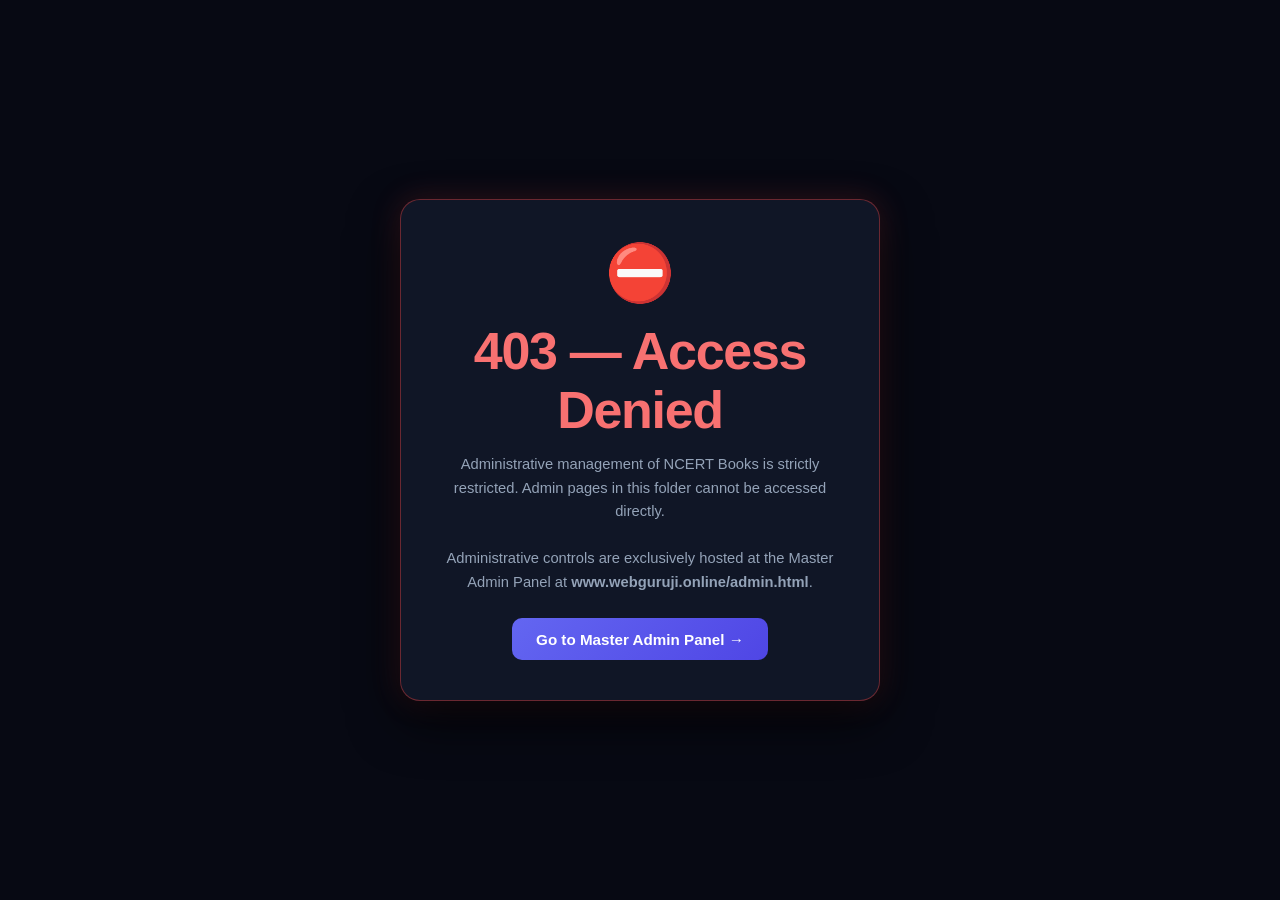
<file: adminbooks.html>
<!DOCTYPE html>
<html lang="en">
<head>
  <meta name="google-adsense-account" content="ca-pub-7706204118195419">
  <script async src="https://pagead2.googlesyndication.com/pagead/js/adsbygoogle.js?client=ca-pub-7706204118195419" crossorigin="anonymous"></script>

  <script src="error-shield.js"></script>

  <meta charset="UTF-8">
  <meta name="robots" content="noindex, nofollow, noarchive, nosnippet">
  <meta name="viewport" content="width=device-width, initial-scale=1.0">
  <title>403 Access Denied — HarshGuruJi</title>
  <style>
    * { margin: 0; padding: 0; box-sizing: border-box; }
    body {
      background: #070913;
      color: #f8fafc;
      font-family: -apple-system, BlinkMacSystemFont, 'Segoe UI', Roboto, sans-serif;
      min-height: 100vh;
      display: flex;
      align-items: center;
      justify-content: center;
      padding: 1.5rem;
      text-align: center;
    }
    .denied-card {
      background: rgba(17, 24, 39, 0.95);
      border: 1px solid rgba(239, 68, 68, 0.4);
      border-radius: 20px;
      padding: 2.5rem 2rem;
      max-width: 480px;
      width: 100%;
      box-shadow: 0 20px 50px rgba(0, 0, 0, 0.7), 0 0 30px rgba(239, 68, 68, 0.2);
    }
    .icon {
      font-size: 3.5rem;
      margin-bottom: 1rem;
    }
    h1 {
      font-size: 1.5rem;
      color: #f87171;
      margin-bottom: 0.75rem;
      font-weight: 700;
    }
    p {
      color: #94a3b8;
      font-size: 0.92rem;
      line-height: 1.6;
      margin-bottom: 1.5rem;
    }
    .btn {
      display: inline-block;
      background: linear-gradient(135deg, #6366f1, #4f46e5);
      color: #fff;
      padding: 0.75rem 1.5rem;
      border-radius: 10px;
      text-decoration: none;
      font-weight: 600;
      font-size: 0.95rem;
      transition: all 0.2s;
    }
    .btn:hover {
      box-shadow: 0 0 20px rgba(99, 102, 241, 0.5);
      transform: translateY(-2px);
    }
  </style>
  <script>
    // Immediate Redirect & Lockdown Guard
    (function() {
      try {
        sessionStorage.clear();
      } catch(e) {}
      setTimeout(function() {
        window.location.replace('https://www.webguruji.online/admin.html');
      }, 1500);
    })();
  </script>
  <link rel="stylesheet" href="responsive-patch.css">
  <link rel="stylesheet" href="loading-lines.css">
</head>
<body>
  <div class="denied-card">
    <div class="icon">⛔</div>
    <h1>403 — Access Denied</h1>
    <p>Administrative management of NCERT Books is strictly restricted. Admin pages in this folder cannot be accessed directly.<br><br>Administrative controls are exclusively hosted at the Master Admin Panel at <strong>www.webguruji.online/admin.html</strong>.</p>
    <a href="https://www.webguruji.online/admin.html" class="btn">Go to Master Admin Panel &rarr;</a>
  </div>
  <script src="loading-lines.js" defer></script>
</body>
</html>
</file>
<file: responsive-patch.css>
/* ========================================================================= */
/* WEBGURUJI UNIVERSAL RESPONSIVE SHIELD & ULTRA-PREMIUM UI/UX ENGINE        */
/* Infallible cross-device responsiveness from 320px to 4K Ultra-Wide        */
/* Works across HarshGuruJi Store, Books, and WebGuruJi Main Ecosystem       */
/* ========================================================================= */

:root {
  /* Ultra-Premium Glassmorphism & Depth Tokens */
  --wg-obsidian-bg: #090b10;
  --wg-obsidian-card: rgba(14, 18, 27, 0.85);
  --wg-obsidian-hover: rgba(22, 28, 42, 0.95);
  --wg-glass-border: rgba(255, 255, 255, 0.08);
  --wg-glass-border-hover: rgba(99, 102, 241, 0.35);
  --wg-glass-highlight: rgba(255, 255, 255, 0.14);
  --wg-primary-glow: rgba(99, 102, 241, 0.25);
  --wg-accent-coral: #ff6b4a;
  --wg-accent-indigo: #6366f1;
  --wg-accent-pink: #ec4899;
  --wg-accent-emerald: #10b981;
  --wg-ease-spring: cubic-bezier(0.16, 1, 0.3, 1);
}

/* 1. Universal Box-Sizing & Viewport Boundary */
*, *::before, *::after {
  box-sizing: border-box !important;
  -webkit-tap-highlight-color: transparent;
}

html {
  width: 100% !important;
  max-width: 100vw !important;
  overflow-x: hidden !important;
  scroll-behavior: smooth;
  -webkit-text-size-adjust: 100%;
  -moz-text-size-adjust: 100%;
  text-size-adjust: 100%;
}

body {
  width: 100% !important;
  max-width: 100vw !important;
  overflow-x: hidden !important;
  position: relative;
  margin: 0;
  padding: 0;
  -webkit-font-smoothing: antialiased !important;
  -moz-osx-font-smoothing: grayscale !important;
  text-rendering: optimizeLegibility !important;
}

/* 2. Sleek Custom Scrollbars */
::-webkit-scrollbar {
  width: 8px;
  height: 8px;
}
::-webkit-scrollbar-track {
  background: rgba(0, 0, 0, 0.3);
}
::-webkit-scrollbar-thumb {
  background: rgba(255, 255, 255, 0.16);
  border-radius: 999px;
  border: 2px solid transparent;
  background-clip: padding-box;
  transition: background 0.2s ease;
}
::-webkit-scrollbar-thumb:hover {
  background: rgba(99, 102, 241, 0.6);
}
* {
  scrollbar-width: thin;
  scrollbar-color: rgba(255, 255, 255, 0.16) transparent;
}

/* 3. Media & Replaced Elements - Zero Overflow Constraint */
img, picture, video, canvas, svg, iframe, embed, object {
  max-width: 100% !important;
  height: auto;
  vertical-align: middle;
}

/* 4. Text & Typography - Fluid Scaling & Zero Overflow */
h1, h2, h3, h4, h5, h6, p, span, a, div,
.page-title, .hero-title, .section-title, .modal-title, .app-name, .book-title {
  overflow-wrap: break-word !important;
  word-wrap: break-word !important;
}

h1, .hero-title, .page-title {
  font-size: clamp(1.85rem, 5vw, 3.25rem);
  line-height: 1.15;
  letter-spacing: -0.025em;
}

h2, .section-title {
  font-size: clamp(1.4rem, 3.5vw, 2.25rem);
  line-height: 1.25;
  letter-spacing: -0.02em;
}

h3, .section-headline, .edu-section-title {
  font-size: clamp(1.15rem, 2.5vw, 1.6rem);
  line-height: 1.35;
}

/* Monospace, code, hashes, and URLs break anywhere safely */
code, pre, .url, .monospace, .hash, .token, pre code, .log-output {
  overflow-wrap: anywhere !important;
  word-break: break-all !important;
  white-space: pre-wrap !important;
  max-width: 100% !important;
}

/* 5. Layout Containers - Strict Width Containment */
main, section, article, aside, header, footer,
.section-container, .hero-content, .hero-visual, .nav-container,
.auth-container, .auth-wrapper, .wiki-content, .main-container,
.store-container, .store-page, .books-container, .app-detail-container,
.detail-container, .page-container, .dashboard-container {
  max-width: 100% !important;
  overflow-x: hidden !important;
  box-sizing: border-box !important;
}

/* 6. Ultra-Premium Glassmorphic Cards & Elevated Surfaces */
.card, .app-card, .book-card, .feature-card, .tool-card,
.edu-card, .dash-card, .achievement-card, .module-card,
.master-table-card, .stat-metric-card, .class-card,
.detail-section-card, .app-small-box, .step-box, .faq-box,
.stat-tile, .category-card, .service-card, .contributor-card {
  position: relative;
  border: 1px solid var(--wg-glass-border) !important;
  background-color: var(--wg-obsidian-card) !important;
  backdrop-filter: blur(16px) saturate(180%) !important;
  -webkit-backdrop-filter: blur(16px) saturate(180%) !important;
  border-radius: 16px !important;
  transition: transform 0.25s var(--wg-ease-spring),
              box-shadow 0.25s var(--wg-ease-spring),
              border-color 0.25s ease !important;
}

.card:hover, .app-card:hover, .book-card:hover, .feature-card:hover,
.tool-card:hover, .edu-card:hover, .dash-card:hover, .achievement-card:hover,
.module-card:hover, .master-table-card:hover, .stat-metric-card:hover,
.class-card:hover, .detail-section-card:hover, .app-small-box:hover,
.step-box:hover, .faq-box:hover, .stat-tile:hover, .category-card:hover,
.service-card:hover, .contributor-card:hover {
  transform: translateY(-4px) !important;
  border-color: var(--wg-glass-border-hover) !important;
  box-shadow: 0 16px 36px -10px rgba(0, 0, 0, 0.7),
              0 0 24px -4px var(--wg-primary-glow) !important;
}

/* 7. Tactile Buttons & Interactive Micro-Interactions */
.btn, .btn-primary, .btn-secondary, .btn-action-primary,
.btn-action-outline, .btn-action-danger, .btn-outline,
.premium-btn-outline, .hero-quick-btn, .card-action-btn,
.card-action-btn-secondary, .box-download-btn, .app-btn-download-tag,
.hub-btn, .floating-btn, .btn-download, .btn-dl-main,
.btn-submit, .btn-social, .btn-daily-special {
  display: inline-flex !important;
  align-items: center !important;
  justify-content: center !important;
  min-height: 42px;
  cursor: pointer !important;
  user-select: none !important;
  transition: transform 0.18s var(--wg-ease-spring),
              box-shadow 0.18s var(--wg-ease-spring),
              filter 0.18s ease,
              background-color 0.18s ease,
              border-color 0.18s ease !important;
}

.btn:active, .btn-primary:active, .btn-secondary:active,
.btn-action-primary:active, .btn-action-outline:active,
.btn-action-danger:active, .btn-outline:active,
.premium-btn-outline:active, .hero-quick-btn:active,
.card-action-btn:active, .box-download-btn:active,
.app-btn-download-tag:active, .hub-btn:active,
.floating-btn:active, .btn-download:active, .btn-dl-main:active,
.btn-submit:active, .btn-social:active, .btn-daily-special:active {
  transform: scale(0.97) !important;
}

.btn:focus-visible, a:focus-visible, button:focus-visible {
  outline: 2px solid var(--wg-accent-indigo) !important;
  outline-offset: 3px !important;
}

/* 8. Filter Chips, Category Pills & Badges */
.filter-chip, .category-quick-pill, .search-chip,
.hub-filter-btn, .pill-link, .status-pill, .box-badge,
.box-platform-pill, .meta-chip, .quick-chip, .chip,
.badge, .card-badge, .app-chip, .explore-chip,
.tab-pill, .master-tab-btn {
  display: inline-flex;
  align-items: center;
  justify-content: center;
  cursor: pointer;
  border-radius: 999px !important;
  transition: all 0.2s var(--wg-ease-spring) !important;
  user-select: none;
}

.filter-chip:hover, .category-quick-pill:hover, .search-chip:hover,
.hub-filter-btn:hover, .pill-link:hover, .meta-chip:hover,
.quick-chip:hover, .chip:hover, .app-chip:hover, .explore-chip:hover,
.tab-pill:hover, .master-tab-btn:hover {
  transform: translateY(-2px) !important;
  border-color: var(--wg-accent-indigo) !important;
}

.filter-chip:active, .category-quick-pill:active, .search-chip:active,
.hub-filter-btn:active, .pill-link:active, .tab-pill:active {
  transform: scale(0.96) !important;
}

/* 9. Forms, Inputs & Focus Glow */
input, textarea, select {
  max-width: 100% !important;
  box-sizing: border-box !important;
  border-radius: 12px;
  border: 1px solid rgba(255, 255, 255, 0.12);
  background-color: rgba(14, 18, 27, 0.8);
  color: #fff;
  transition: border-color 0.2s ease, box-shadow 0.2s ease !important;
}

input:focus, textarea:focus, select:focus,
.form-input:focus, .gate-input:focus, .search-input:focus {
  border-color: var(--wg-accent-indigo) !important;
  box-shadow: 0 0 0 3px rgba(99, 102, 241, 0.28) !important;
  outline: none !important;
}

/* Prevent iOS Safari auto-zoom on mobile inputs */
@media (max-width: 768px) {
  input[type="text"],
  input[type="email"],
  input[type="password"],
  input[type="search"],
  input[type="number"],
  input[type="tel"],
  input[type="url"],
  select,
  textarea {
    font-size: 16px !important;
  }
}

/* 10. Responsive Grids & Defensive Flex */
.hero-stats, .dsb-inner, .dsb-text, .auth-options,
.filter-tabs, .categories-pills, .tag-list, .chip-group,
.modal-meta-chips, .app-meta-row, .btn-group, .action-bar,
.download-counter-row, .search-tags, .breadcrumb {
  display: flex;
  flex-wrap: wrap !important;
}

.categories-grid, .contact-grid, .daily-grid, .features-grid, .tools-grid,
.store-grid, .an1-grid, .apps-grid, .books-grid, .grid-responsive,
.modal-info-grid, .ncert-grid, .edu-grid, .detail-grid-layout {
  display: grid !important;
  grid-template-columns: repeat(auto-fit, minmax(min(100%, 260px), 1fr)) !important;
  gap: 1.25rem !important;
  max-width: 100% !important;
}

/* 11. Tables & Scrollable Data */
table {
  width: 100% !important;
  max-width: 100% !important;
  border-collapse: collapse;
}

.table-responsive, .table-wrapper {
  width: 100% !important;
  max-width: 100% !important;
  overflow-x: auto !important;
  -webkit-overflow-scrolling: touch;
  border-radius: 12px;
}

/* 12. Modals & Dialogs Enhancement */
.app-modal, .modal, .modal-dialog, .dialog-box, .popup-content {
  max-width: min(94vw, 680px) !important;
  max-height: 90vh !important;
  overflow-y: auto !important;
  margin: auto !important;
  border-radius: 20px !important;
  border: 1px solid var(--wg-glass-highlight) !important;
  box-shadow: 0 25px 65px -15px rgba(0, 0, 0, 0.85),
              0 0 35px -5px var(--wg-primary-glow) !important;
}

.app-modal-overlay, .modal-overlay, .lightbox-overlay {
  padding: 1rem !important;
  overflow-y: auto !important;
  -webkit-overflow-scrolling: touch;
  backdrop-filter: blur(10px) !important;
  -webkit-backdrop-filter: blur(10px) !important;
}

/* 13. Dynamic Universal Toast Styling */
.wg-toast-container {
  position: fixed;
  top: 1.5rem;
  left: 50%;
  transform: translateX(-50%);
  z-index: 999999;
  display: flex;
  flex-direction: column;
  gap: 0.6rem;
  pointer-events: none;
  max-width: min(92vw, 440px);
  width: 100%;
}

.wg-toast {
  pointer-events: all;
  display: flex;
  align-items: center;
  gap: 0.75rem;
  padding: 0.85rem 1.25rem;
  border-radius: 50px;
  background: rgba(14, 18, 27, 0.94);
  color: #fff;
  font-size: 0.92rem;
  font-weight: 500;
  border: 1px solid rgba(255, 255, 255, 0.14);
  box-shadow: 0 16px 36px -8px rgba(0, 0, 0, 0.8),
              0 0 20px -4px var(--wg-primary-glow);
  backdrop-filter: blur(16px);
  -webkit-backdrop-filter: blur(16px);
  animation: wgToastSlideDown 0.3s var(--wg-ease-spring) forwards;
  transition: opacity 0.25s ease, transform 0.25s ease;
}

.wg-toast.wg-toast-success {
  border-color: rgba(16, 185, 129, 0.4);
  box-shadow: 0 16px 36px -8px rgba(0, 0, 0, 0.8),
              0 0 20px -4px rgba(16, 185, 129, 0.3);
}

.wg-toast.wg-toast-error {
  border-color: rgba(244, 63, 94, 0.4);
  box-shadow: 0 16px 36px -8px rgba(0, 0, 0, 0.8),
              0 0 20px -4px rgba(244, 63, 94, 0.3);
}

.wg-toast.wg-toast-hiding {
  opacity: 0;
  transform: translateY(-12px) scale(0.96);
}

@keyframes wgToastSlideDown {
  from {
    opacity: 0;
    transform: translateY(-20px) scale(0.94);
  }
  to {
    opacity: 1;
    transform: translateY(0) scale(1);
  }
}

/* ========================================================================= */
/* SPECIFIC BREAKPOINTS                                                      */
/* 1440px, 1024px, 768px, 480px, 412px, 390px, 375px, 360px, 320px          */
/* ========================================================================= */

@media (max-width: 1440px) {
  .hero { padding-top: 3.5rem; padding-bottom: 2rem; }
}

@media (max-width: 1024px) {
  .hero-stats { gap: 1.25rem; }
  .dsb-inner { padding: 0.4rem 2%; }
  .section { padding-top: 2rem !important; padding-bottom: 2rem !important; }
}

@media (max-width: 768px) {
  .hero {
    flex-direction: column !important;
    text-align: center;
    padding-top: 2.5rem !important;
    padding-bottom: 2rem !important;
  }
  .page-header {
    padding-top: 2rem !important;
    padding-bottom: 1rem !important;
  }
  .hero-buttons {
    justify-content: center;
    flex-wrap: wrap;
    gap: 0.75rem;
    margin-bottom: 1.25rem !important;
  }
  .stat-divider { display: none !important; }
  
  .store-grid, .an1-grid, .apps-grid, .books-grid, .edu-grid {
    grid-template-columns: repeat(auto-fit, minmax(min(100%, 220px), 1fr)) !important;
    gap: 1rem !important;
  }
}

@media (max-width: 480px) {
  .hero-buttons {
    flex-direction: column !important;
    width: 100% !important;
  }
  .hero-buttons .btn,
  .hero-buttons a,
  .btn, .btn-primary, .btn-secondary, .btn-social, .btn-submit,
  .btn-daily-special, .btn-download, .btn-dl-main {
    width: 100% !important;
    max-width: 100% !important;
    margin-bottom: 0.5rem;
    text-align: center;
    justify-content: center;
  }
  .section, .hero, .auth-wrapper, .main-container, .detail-container {
    padding-left: 0.85rem !important;
    padding-right: 0.85rem !important;
    padding-top: 1.5rem !important;
    padding-bottom: 1.5rem !important;
  }
  
  /* Badges and tags */
  .badge, .chip {
    white-space: normal !important;
    height: auto !important;
    text-align: center;
  }

  .store-grid, .an1-grid, .apps-grid, .books-grid, .edu-grid {
    grid-template-columns: 1fr !important;
    gap: 0.85rem !important;
  }
}

@media (max-width: 412px) {
  .hero-title, .page-title { font-size: clamp(1.75rem, 7.5vw, 2.25rem) !important; }
  .section-title { font-size: clamp(1.3rem, 5.5vw, 1.75rem) !important; }
}

@media (max-width: 390px) {
  .dsb-text { font-size: 0.8rem !important; }
  .dsb-btn { width: 100% !important; margin-top: 0.5rem; text-align: center; }
}

@media (max-width: 375px) {
  .auth-container { padding: 1.25rem !important; }
  .input-wrapper input { padding: 0.5rem 0.85rem 0.5rem 2.25rem !important; }
}

@media (max-width: 360px) {
  .feature-card, .app-card, .book-card, .edu-card { padding: 1.15rem !important; }
}

@media (max-width: 320px) {
  body { font-size: 14px !important; }
  .nav-logo span { font-size: 1.15rem !important; }
  .section, .main-container, .detail-container { padding-left: 0.5rem !important; padding-right: 0.5rem !important; }
}
</file>
<file: loading-lines.css>
/**
 * ============================================================================
 * HarshGuruJi Loading Lines Stylesheet (@ruhith369 / 21st.dev)
 * ============================================================================
 * Universal, responsive, zero-dependency loading animation system.
 * Features:
 *   - Oscillating vertical rainbow equalizer spectrum lines
 *   - Synchronized letter-wave luminous text
 *   - Auto adapts to Light and Dark mode
 *   - Supports Fullscreen Overlay, Inline Section, and Button Micro modes
 * ============================================================================
 */

:root {
  --hg-ll-bg-overlay: rgba(255, 255, 255, 0.94);
  --hg-ll-text-base: #64748b;
  --hg-ll-text-active: #0f172a;
  --hg-ll-subtext: #64748b;
  --hg-ll-glow: rgba(99, 102, 241, 0.35);
  --hg-ll-backdrop: blur(14px);
}

@media (prefers-color-scheme: dark) {
  :root {
    --hg-ll-bg-overlay: rgba(9, 13, 22, 0.94);
    --hg-ll-text-base: #94a3b8;
    --hg-ll-text-active: #ffffff;
    --hg-ll-subtext: #94a3b8;
    --hg-ll-glow: rgba(255, 255, 255, 0.7);
  }
}

body.dark, [data-theme="dark"] {
  --hg-ll-bg-overlay: rgba(9, 13, 22, 0.94);
  --hg-ll-text-base: #94a3b8;
  --hg-ll-text-active: #ffffff;
  --hg-ll-subtext: #94a3b8;
  --hg-ll-glow: rgba(255, 255, 255, 0.7);
}

/* --- FULLSCREEN OVERLAY --- */
.hg-loader-overlay {
  position: fixed;
  inset: 0;
  width: 100vw;
  height: 100vh;
  z-index: 9999999;
  background: var(--hg-ll-bg-overlay);
  backdrop-filter: var(--hg-ll-backdrop);
  -webkit-backdrop-filter: var(--hg-ll-backdrop);
  display: flex;
  flex-direction: column;
  align-items: center;
  justify-content: center;
  opacity: 0;
  pointer-events: none;
  visibility: hidden;
  transition: opacity 0.28s cubic-bezier(0.16, 1, 0.3, 1), visibility 0.28s;
}

.hg-loader-overlay.active {
  opacity: 1;
  pointer-events: auto;
  visibility: visible;
}

/* --- MAIN LOADING WRAPPER --- */
.hg-loading-lines-wrapper {
  position: relative;
  display: inline-flex;
  flex-direction: column;
  align-items: center;
  justify-content: center;
  user-select: none;
  padding: 1.5rem;
  box-sizing: border-box;
  text-align: center;
}

/* Container for vertical oscillating spectrum lines */
.hg-loading-lines-cluster {
  position: absolute;
  top: 50%;
  left: 50%;
  transform: translate(-50%, -50%);
  display: flex;
  align-items: center;
  justify-content: center;
  gap: 6px;
  pointer-events: none;
  z-index: 1;
}

/* Individual vertical spectrum line */
.hg-ll-bar {
  width: 2.5px;
  height: var(--bar-h, 84px);
  border-radius: 9999px;
  background: linear-gradient(
    180deg,
    rgba(255, 255, 255, 0.05) 0%,
    var(--bar-c) 25%,
    var(--bar-c) 75%,
    rgba(255, 255, 255, 0.05) 100%
  );
  transform-origin: center;
  animation: hg-bar-pulse 1.3s ease-in-out infinite;
  animation-delay: var(--bar-d, 0s);
  opacity: 0.85;
  will-change: transform, opacity;
}

@keyframes hg-bar-pulse {
  0%, 100% {
    transform: scaleY(0.48);
    opacity: 0.35;
  }
  50% {
    transform: scaleY(1.08);
    opacity: 0.98;
  }
}

/* Foreground Animated Label */
.hg-loading-lines-label {
  position: relative;
  z-index: 2;
  display: inline-flex;
  align-items: center;
  justify-content: center;
  font-family: -apple-system, BlinkMacSystemFont, "Segoe UI", Roboto, "Inter", sans-serif;
  font-size: 2.75rem;
  font-weight: 700;
  letter-spacing: -0.025em;
  line-height: 1;
  pointer-events: none;
}

.hg-ll-char {
  display: inline-block;
  color: var(--hg-ll-text-base);
  opacity: 0.55;
  animation: hg-char-wave 1.4s ease-in-out infinite;
  animation-delay: var(--char-d, 0s);
  transition: color 0.2s, opacity 0.2s, transform 0.2s;
}

@keyframes hg-char-wave {
  0%, 100% {
    opacity: 0.5;
    color: var(--hg-ll-text-base);
    transform: translateY(0);
  }
  40% {
    opacity: 1;
    color: var(--hg-ll-text-active);
    transform: translateY(-1.5px);
    text-shadow: 0 0 16px var(--hg-ll-glow);
  }
  70% {
    opacity: 0.65;
    color: var(--hg-ll-text-base);
  }
}

/* Subtitle for contextual description */
.hg-loading-subtitle {
  position: relative;
  z-index: 2;
  margin-top: 1.1rem;
  font-family: -apple-system, BlinkMacSystemFont, "Segoe UI", Roboto, "Inter", sans-serif;
  font-size: 0.95rem;
  font-weight: 500;
  color: var(--hg-ll-subtext);
  letter-spacing: -0.01em;
  max-width: 380px;
  line-height: 1.4;
  text-align: center;
}

/* --- COMPACT VARIATION (FOR CARDS / SECTIONS / MODALS) --- */
.hg-loading-lines-wrapper.compact {
  padding: 1rem;
}
.hg-loading-lines-wrapper.compact .hg-loading-lines-cluster {
  gap: 4.5px;
}
.hg-loading-lines-wrapper.compact .hg-ll-bar {
  width: 2px;
  height: calc(var(--bar-h, 84px) * 0.62);
}
.hg-loading-lines-wrapper.compact .hg-loading-lines-label {
  font-size: 1.7rem;
}
.hg-loading-lines-wrapper.compact .hg-loading-subtitle {
  font-size: 0.85rem;
  margin-top: 0.75rem;
}

/* --- MICRO / BUTTON SPINNER REPLACEMENT --- */
.hg-btn-loading-lines {
  display: inline-flex;
  align-items: center;
  gap: 3px;
  vertical-align: middle;
  height: 20px;
  padding: 0 4px;
  box-sizing: border-box;
}

.hg-btn-bar {
  width: 2px;
  border-radius: 9999px;
  transform-origin: center;
  animation: hg-bar-pulse 1s ease-in-out infinite;
  animation-delay: var(--bar-d, 0s);
}

/* Legacy .spinner upgrade */
.spinner.hg-spectrum-spinner {
  width: auto !important;
  height: 20px !important;
  border: none !important;
  border-radius: 0 !important;
  animation: none !important;
  display: inline-flex !important;
  align-items: center !important;
  gap: 3px !important;
  vertical-align: middle !important;
}

/* Media query for mobile responsive scaling */
@media (max-width: 640px) {
  .hg-loading-lines-label {
    font-size: 2.2rem;
  }
  .hg-loading-lines-cluster {
    gap: 4.5px;
  }
  .hg-ll-bar {
    width: 2px;
    height: calc(var(--bar-h, 84px) * 0.8);
  }
  .hg-loading-lines-wrapper.compact .hg-loading-lines-label {
    font-size: 1.4rem;
  }
}
</file>
